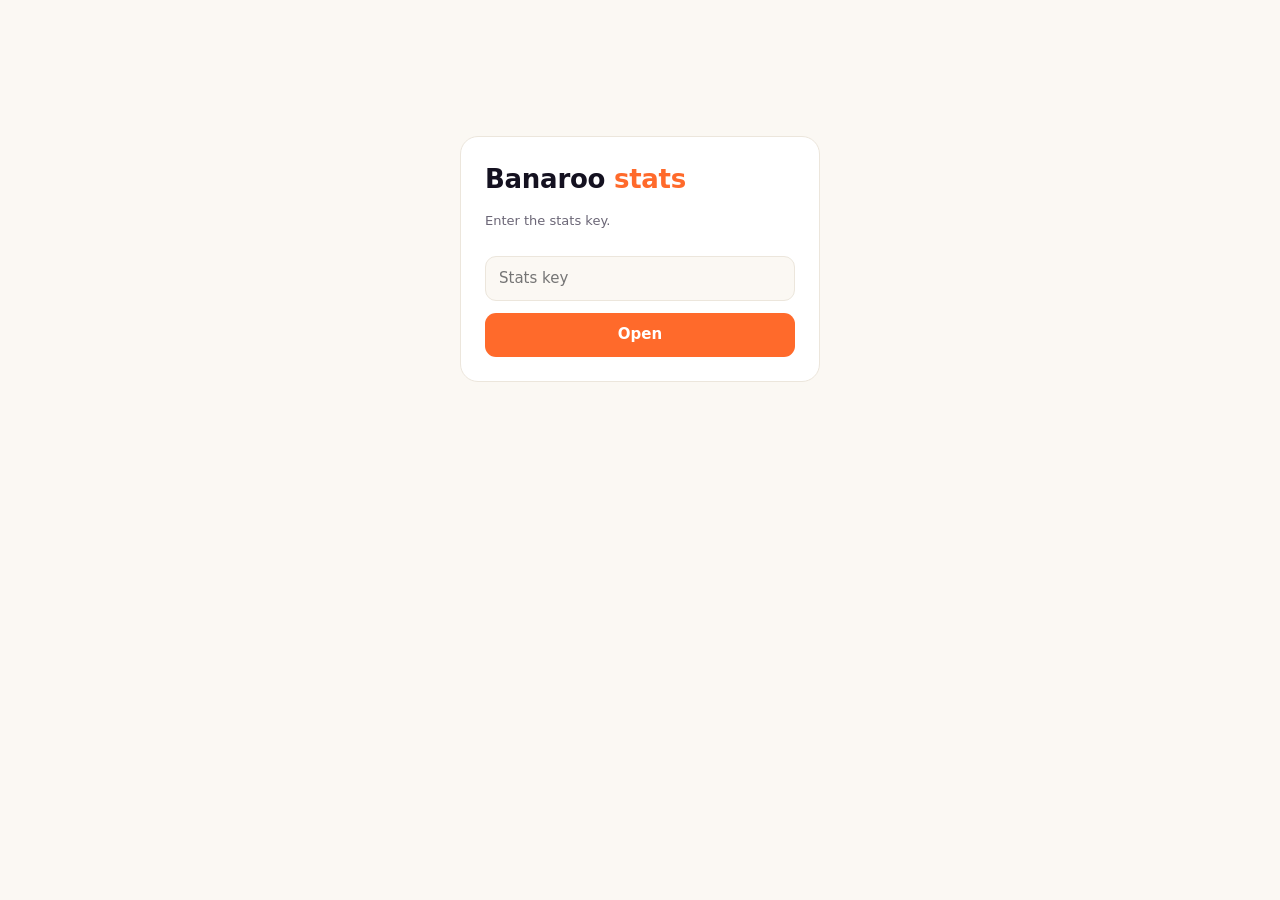
<file: src/stats/index.html>
<!doctype html>
<html lang="en">
<head>
<meta charset="utf-8">
<meta name="viewport" content="width=device-width, initial-scale=1">
<meta name="robots" content="noindex, nofollow">
<title>Banaroo stats</title>
<link rel="icon" href="/img/logo.svg">
<style>
  :root { --mango:#FF6A2B; --ink:#141120; --muted:#6b6676; --paper:#FBF8F3; --card:#fff; --line:#ece6dc; --mint:#2BD99F; }
  @media (prefers-color-scheme: dark) { :root { --ink:#f3efe8; --muted:#a39dae; --paper:#141120; --card:#1d1930; --line:#2c2742; } }
  * { box-sizing: border-box; }
  body { margin:0; background:var(--paper); color:var(--ink); font:15px/1.45 Inter, system-ui, -apple-system, Segoe UI, sans-serif; }
  .wrap { max-width:1040px; margin:0 auto; padding:28px 16px 60px; }
  header { display:flex; flex-wrap:wrap; align-items:center; justify-content:space-between; gap:12px; margin-bottom:22px; }
  h1 { font-size:26px; margin:0; letter-spacing:-.01em; } h1 span { color:var(--mango); }
  h2 { font-size:15px; margin:30px 0 10px; color:var(--muted); font-weight:600; text-transform:uppercase; letter-spacing:.06em; }
  .seg { display:inline-flex; border:1px solid var(--line); border-radius:999px; padding:3px; background:var(--card); }
  .seg button { border:0; background:none; color:var(--muted); padding:6px 13px; border-radius:999px; font:inherit; font-size:13px; cursor:pointer; }
  .seg button.on { background:var(--ink); color:var(--paper); }
  .tiles { display:grid; grid-template-columns:repeat(auto-fill,minmax(180px,1fr)); gap:12px; }
  .tile { background:var(--card); border:1px solid var(--line); border-radius:16px; padding:14px 16px; }
  .tile .k { font-size:12.5px; color:var(--muted); }
  .tile .v { font-size:30px; font-weight:700; letter-spacing:-.02em; margin-top:2px; }
  .tile .s { font-size:12.5px; color:var(--muted); }
  .tile.hot .v { color:var(--mango); }
  table { width:100%; border-collapse:collapse; background:var(--card); border:1px solid var(--line); border-radius:14px; overflow:hidden; font-size:13.5px; }
  th, td { text-align:left; padding:8px 12px; border-bottom:1px solid var(--line); white-space:nowrap; }
  th { font-weight:600; color:var(--muted); font-size:12px; }
  td.n, th.n { text-align:right; font-variant-numeric:tabular-nums; }
  tr:last-child td { border-bottom:0; }
  .scroll { overflow-x:auto; border-radius:14px; }
  .grid2 { display:grid; grid-template-columns:repeat(auto-fit,minmax(300px,1fr)); gap:14px; }
  .bar { height:8px; border-radius:4px; background:var(--mango); opacity:.85; }
  .note { color:var(--muted); font-size:13px; }
  .gate { max-width:360px; margin:12vh auto; background:var(--card); border:1px solid var(--line); border-radius:18px; padding:24px; }
  .gate input { width:100%; padding:11px 13px; border:1px solid var(--line); border-radius:11px; font:inherit; background:var(--paper); color:var(--ink); margin:12px 0; }
  .gate button { width:100%; padding:11px; border:0; border-radius:11px; background:var(--mango); color:#fff; font:inherit; font-weight:600; cursor:pointer; }
  .err { color:#d33; font-size:13px; }
</style>
</head>
<body>
<div class="wrap" id="app"><p class="note">Loading…</p></div>
<script>
(function () {
  var URL_ = 'https://vhyumgcjwuvqnekenpwb.supabase.co/rest/v1/rpc/stats_report';
  var KEY = 'sb_publishable_fD_Bgv4L-lU9e_iQoAg0PQ_PdUaxSF8';
  var app = document.getElementById('app');
  var h = new URLSearchParams(location.hash.slice(1));
  var key = h.get('key');
  try { if (key) { localStorage.setItem('bn_stats_key', key); history.replaceState(null, '', location.pathname); } else key = localStorage.getItem('bn_stats_key'); } catch (e) {}
  var days = 7;
  var esc = function (s) { return String(s == null ? '' : s).replace(/[&<>"]/g, function (c) { return { '&': '&amp;', '<': '&lt;', '>': '&gt;', '"': '&quot;' }[c]; }); };

  function gate(msg) {
    app.innerHTML = '<div class="gate"><h1>Banaroo <span>stats</span></h1><p class="note">Enter the stats key.</p>' +
      (msg ? '<p class="err">' + esc(msg) + '</p>' : '') +
      '<form id="g"><input id="k" type="password" autocomplete="current-password" placeholder="Stats key"><button>Open</button></form></div>';
    document.getElementById('g').onsubmit = function (e) { e.preventDefault(); key = document.getElementById('k').value.trim(); try { localStorage.setItem('bn_stats_key', key); } catch (x) {} load(); };
  }

  function load() {
    if (!key) return gate();
    fetch(URL_, { method: 'POST', headers: { apikey: KEY, Authorization: 'Bearer ' + KEY, 'Content-Type': 'application/json' }, body: JSON.stringify({ p_key: key, p_days: days }) })
      .then(function (r) { return r.json().then(function (j) { if (!r.ok) throw new Error(j.message || r.status); return j; }); })
      .then(render)
      .catch(function (e) { if (/wrong key/.test(e.message)) { try { localStorage.removeItem('bn_stats_key'); } catch (x) {} gate('That key did not work.'); } else app.innerHTML = '<p class="err">Could not load: ' + esc(e.message) + '</p>'; });
  }

  function render(d) {
    var tot = {}; (d.totals || []).forEach(function (t) { tot[t.site + ':' + t.event] = t; });
    var g = function (k, f) { return (tot[k] || {})[f || 'people'] || 0; };
    var cta = function (site) { return g(site + ':cta'); };
    var tiles = [
      ['banaroo.app visitors', g('banaroo:visit'), g('banaroo:visit', 'people_today') + ' today'],
      ['Clicked a demo', g('banaroo:demo_click'), 'from banaroo.app'],
      ['Opened demo CRM', g('crm:visit'), g('crm:visit', 'people_today') + ' today'],
      ['Signed in to demo CRM', g('crm:login'), g('crm:login', 'people_today') + ' today'],
      ['Opened demo website', g('website:visit'), g('website:visit', 'people_today') + ' today'],
      ['Tested the website form', g('website:form_submit'), 'sent a test enquiry'],
      ['Clicked "Get it for your agency"', cta('crm') + cta('website'), 'CRM ' + cta('crm') + ' · website ' + cta('website'), 1],
      ['Sent Get started form', g('banaroo:form_submit'), 'real sign-ups', 1],
    ];
    var html = '<header><h1>Banaroo <span>stats</span></h1><div class="seg">' +
      [[1, 'Today'], [7, '7 days'], [30, '30 days'], [90, '90 days']].map(function (o) { return '<button data-d="' + o[0] + '" class="' + (o[0] === days ? 'on' : '') + '">' + o[1] + '</button>'; }).join('') +
      '</div></header><p class="note">Unique people (one browser = one person), Bangkok time. Reloads within 30 minutes count once.</p><div class="tiles">' +
      tiles.map(function (t) { return '<div class="tile' + (t[3] ? ' hot' : '') + '"><div class="k">' + esc(t[0]) + '</div><div class="v">' + t[1] + '</div><div class="s">' + esc(t[2]) + '</div></div>'; }).join('') + '</div>';

    // Daily table
    var byDay = {}; (d.daily || []).forEach(function (r) { (byDay[r.day] = byDay[r.day] || {})[r.site + ':' + r.event] = r.people; });
    var cols = [['banaroo:visit', 'banaroo.app'], ['banaroo:demo_click', 'Demo clicks'], ['crm:visit', 'CRM opened'], ['crm:login', 'CRM sign-ins'], ['website:visit', 'Website opened'], ['crm:cta', 'CTA (CRM)'], ['website:cta', 'CTA (site)'], ['banaroo:form_submit', 'Get started']];
    var dayKeys = Object.keys(byDay).sort().reverse();
    html += '<h2>By day</h2>' + (dayKeys.length ? '<div class="scroll"><table><tr><th>Day</th>' + cols.map(function (c) { return '<th class="n">' + c[1] + '</th>'; }).join('') + '</tr>' +
      dayKeys.map(function (k) { return '<tr><td>' + esc(new Date(k + 'T00:00:00').toLocaleDateString(undefined, { weekday: 'short', day: 'numeric', month: 'short' })) + '</td>' + cols.map(function (c) { return '<td class="n">' + (byDay[k][c[0]] || '') + '</td>'; }).join('') + '</tr>'; }).join('') + '</table></div>' : '<p class="note">No visits yet in this period.</p>');

    // Sources, languages, clicks
    var list = function (rows, label, val) {
      if (!rows.length) return '<p class="note">Nothing yet.</p>';
      var max = Math.max.apply(null, rows.map(val)) || 1;
      return '<table>' + rows.map(function (r) { return '<tr><td>' + esc(label(r)) + '</td><td style="width:40%"><div class="bar" style="width:' + Math.max(4, val(r) / max * 100) + '%"></div></td><td class="n">' + val(r) + '</td></tr>'; }).join('') + '</table>';
    };
    var siteName = { banaroo: 'banaroo.app', crm: 'Demo CRM', website: 'Demo website' };
    html += '<div class="grid2"><div><h2>Where banaroo.app visitors came from</h2>' + list(d.refs || [], function (r) { return r.ref; }, function (r) { return r.people; }) + '</div>' +
      '<div><h2>Languages</h2>' + list((d.langs || []).sort(function (a, b) { return b.people - a.people; }), function (r) { return siteName[r.site] + ' · ' + r.lang.toUpperCase(); }, function (r) { return r.people; }) + '</div></div>';
    html += '<h2>Which buttons get clicked</h2>' + list(d.clicks || [], function (r) { return siteName[r.site] + ' · ' + (r.event === 'cta' ? 'Get it for your agency' : 'demo link') + (r.detail ? ' (' + r.detail + ')' : ''); }, function (r) { return r.people; });

    var evName = { visit: 'opened', login: 'signed in', cta: 'clicked Get it', demo_click: 'clicked demo', form_submit: 'sent form' };
    html += '<h2>Latest activity</h2>' + ((d.recent || []).length ? '<div class="scroll"><table><tr><th>When</th><th>Where</th><th>What</th><th>Page</th><th>Lang</th><th>From</th><th>Person</th></tr>' +
      d.recent.map(function (r) { return '<tr><td>' + esc(new Date(r.at).toLocaleString(undefined, { day: 'numeric', month: 'short', hour: '2-digit', minute: '2-digit' })) + '</td><td>' + siteName[r.site] + '</td><td>' + esc(evName[r.event] || r.event) + (r.detail ? ' · ' + esc(r.detail) : '') + '</td><td>' + esc(r.path) + '</td><td>' + esc((r.lang || '').toUpperCase()) + '</td><td>' + esc(r.ref) + '</td><td>#' + esc(r.who) + '</td></tr>'; }).join('') + '</table></div>' : '<p class="note">Nothing yet.</p>');

    app.innerHTML = html;
    app.querySelectorAll('.seg button').forEach(function (b) { b.onclick = function () { days = +b.dataset.d; load(); }; });
  }
  load();
})();
</script>
</body>
</html>
</file>
